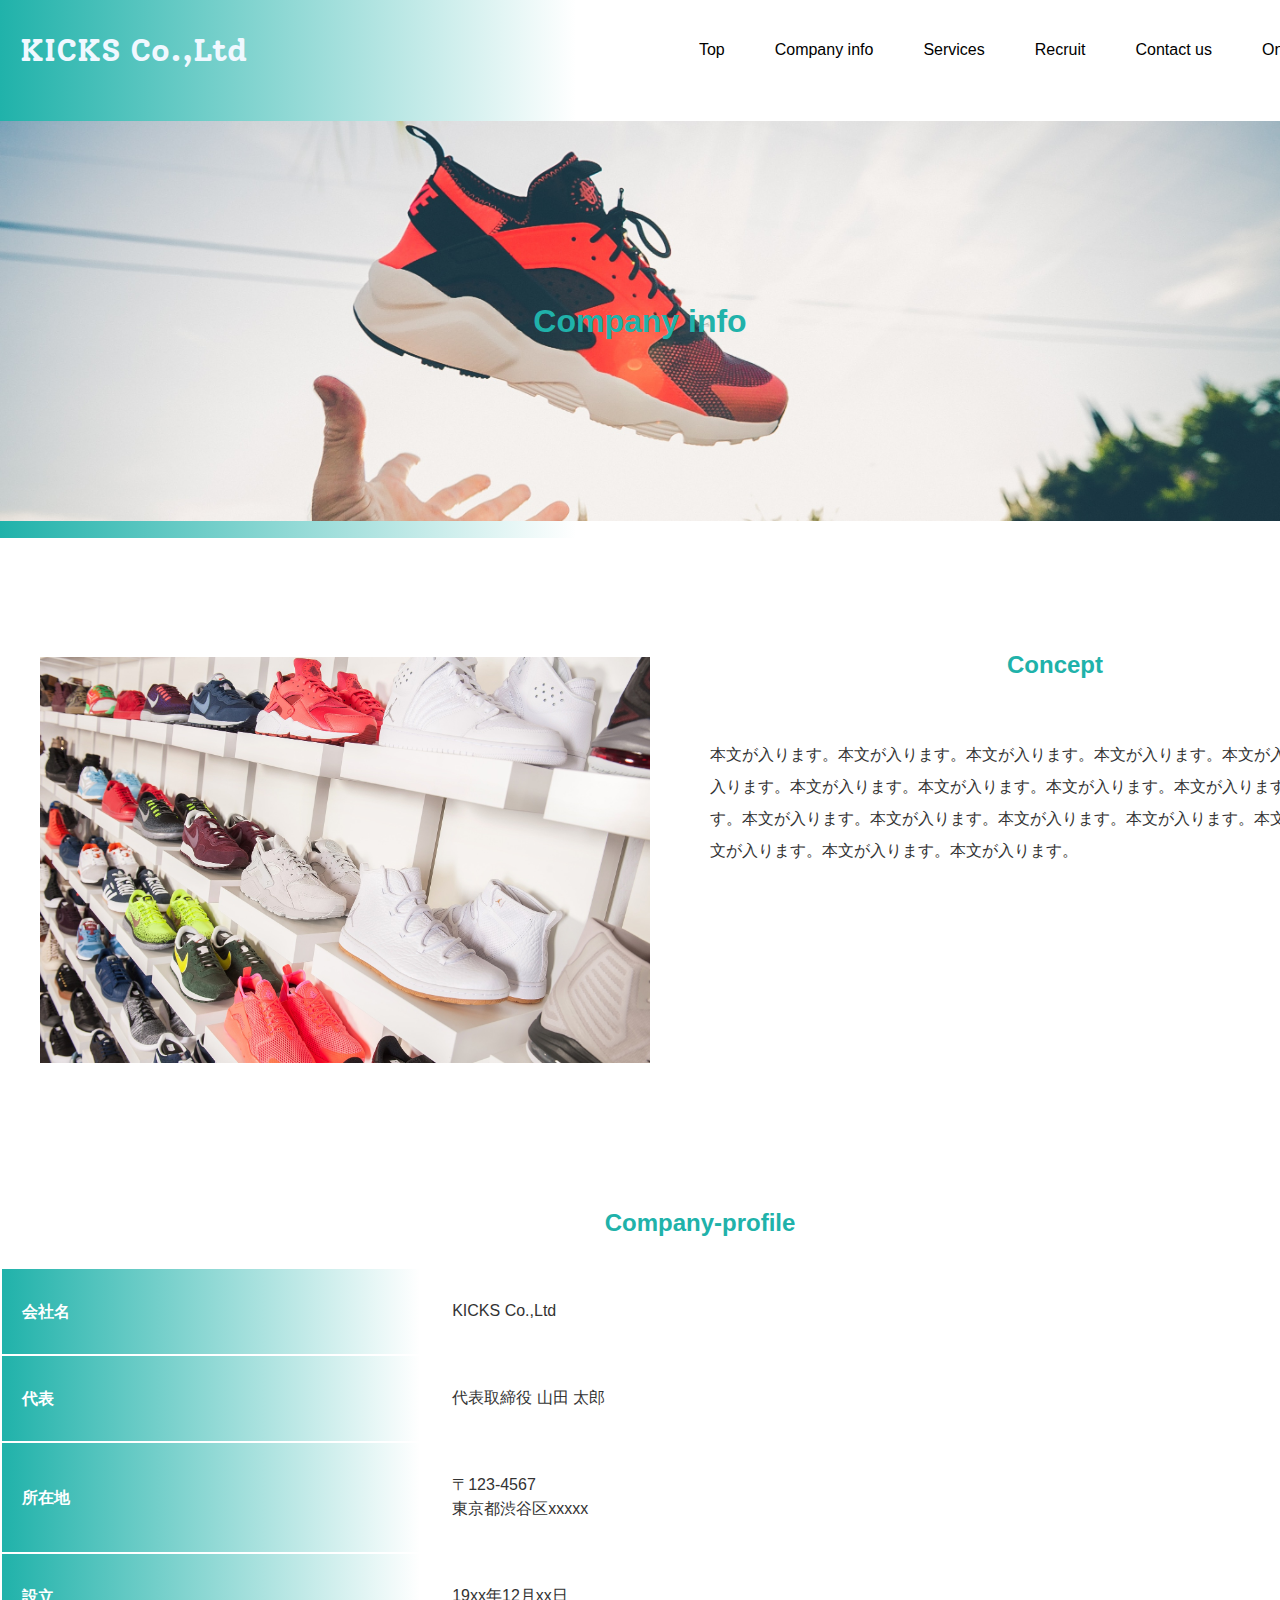
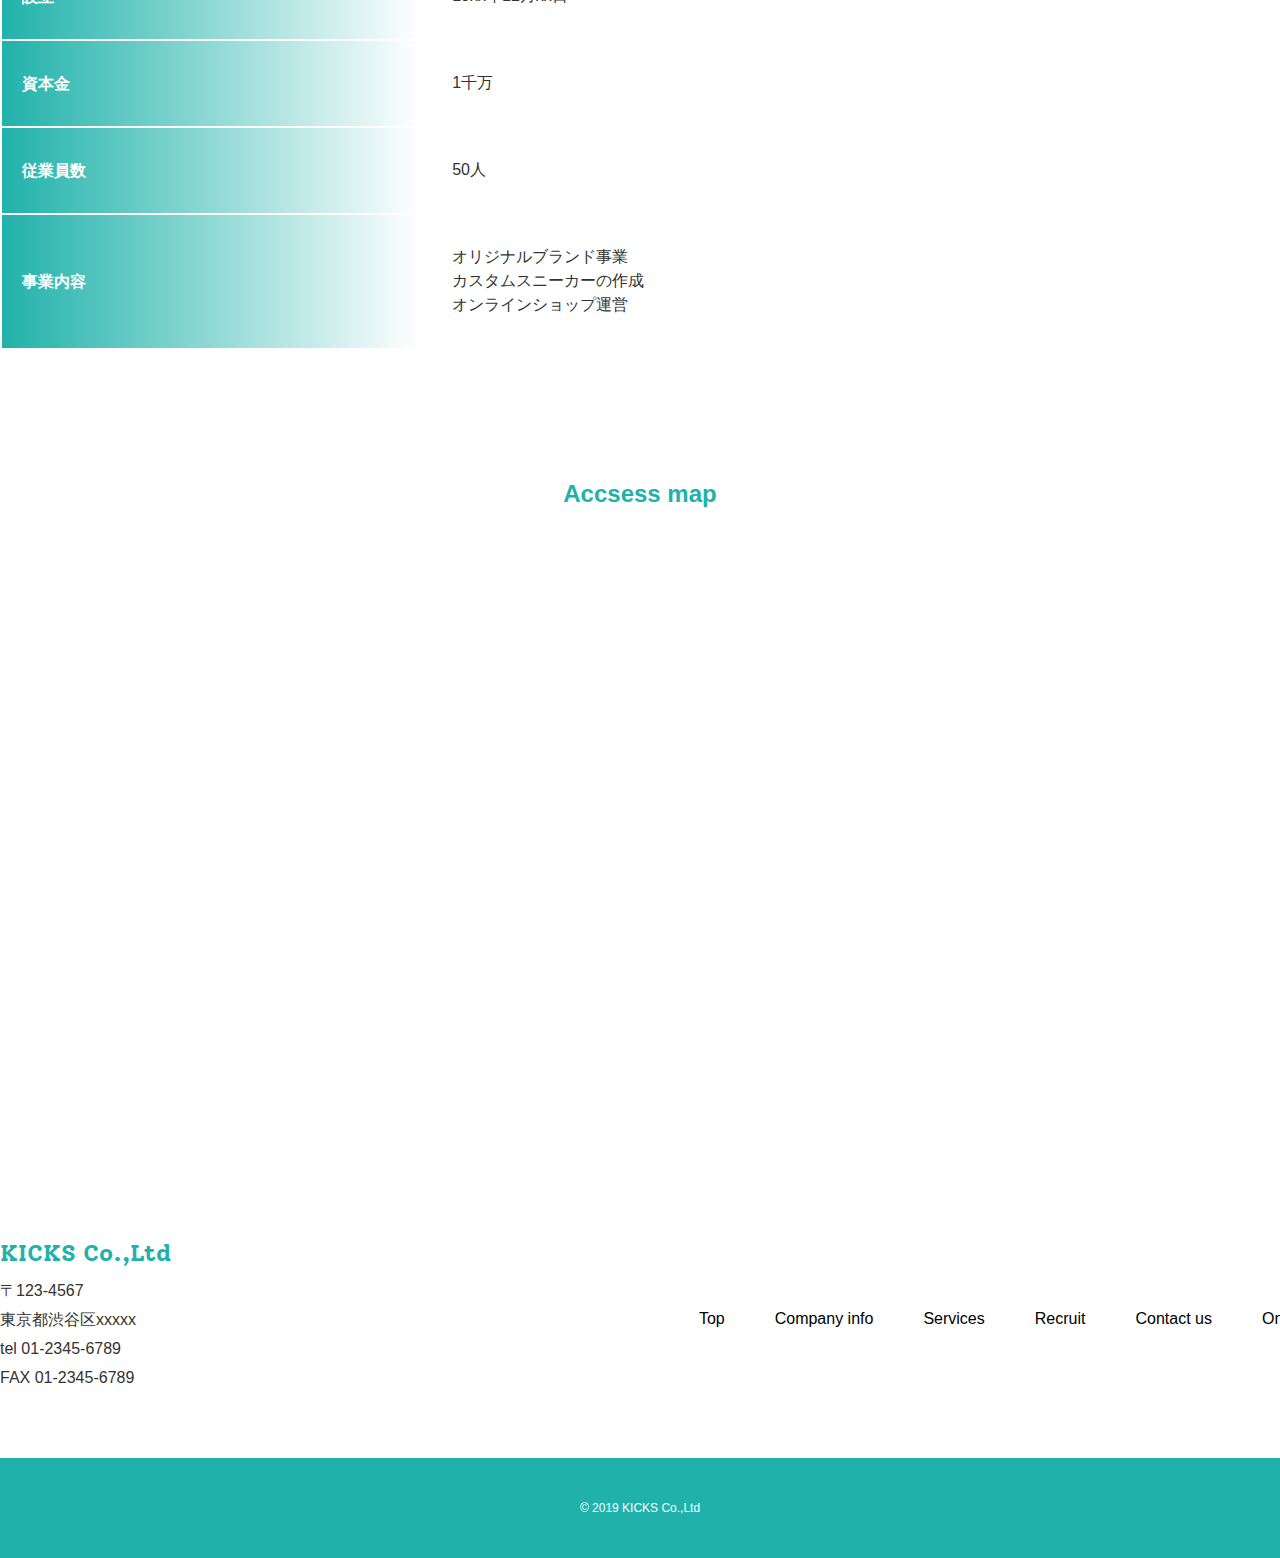
<file: company_info.html>
<!DOCTYPE html>
<html lang="ja">

<head>
  <meta charset="UTF-8">
  <meta name="viewport" content="width=device-width, initial-scale=1.0">
  <title>Portfolio</title>
  <link rel="stylesheet" href="style.css">
  <script src="https://ajax.googleapis.com/ajax/libs/jquery/3.4.1/jquery.min.js"></script>
  <script src="js/main.js"></script>
  <link href="https://fonts.googleapis.com/css?family=Solway&display=swap" rel="stylesheet">
  <link href="https://fonts.googleapis.com/css?family=Kosugi|Noto+Serif+JP&display=swap" rel="stylesheet">
  
</head>

<body>
  <!-- ヘッダーを記述 -->
  <header class="header">
    <div class="content-wrapper header-nav">
      <div class="logo"><h1>KICKS Co.,Ltd</h1></div>
      <!-- グローバルナビゲーション -->
      <nav>
        <ul>
          <li><a href="index.html">Top</a></li>
          <li><a href="company_info.html">Company info</a></li>
          <li><a href="services.html">Services</a></li>
          <li><a href="recruit.html">Recruit</a></li>
          <li><a href="contact.html">Contact us</a></li>
          <li><a href="#">Online Shop</a></li>
        </ul>
      </nav>

    </div>
  </header>
  <!-- サブビジュアル -->
  <section class="subvisual">
    <h1>Company info</h1>
    <div class="bg1"></div>
  </section>
  <main>
    <!-- 会社コンセプト -->
    <section class="company-concept">
      <div class="content-wrapper">
        <div class="contents">
          <!-- 図表を意味するfigureタグ -->
          <figure><img src="images/school-aden-2284257_1920.jpg"></figure>
          <div class="content">
            <h2>Concept</h2>
            <p>
              本文が入ります。本文が入ります。本文が入ります。本文が入ります。本文が入ります。本文が入ります。本文が入ります。本文が入ります。本文が入ります。本文が入ります。本文が入ります。本文が入ります。本文が入ります。本文が入ります。本文が入ります。本文が入ります。本文が入ります。本文が入ります。本文が入ります。
            </p>
          </div>
        </div>
      </div>
    </section>
    <section class="company-profile">
      <div class="content-wrapper">
          <h2>Company-profile</h2>
        <table class="company">
          <tbody>
            <tr>
              <th>会社名</th>
              <td>KICKS Co.,Ltd</td>
            </tr>
            <tr>
              <th>代表</th>
              <td>代表取締役 山田 太郎</td>
            </tr>
            <tr>
              <th>所在地</th>
              <td>〒123-4567<br>東京都渋谷区xxxxx</td>
            </tr>
              <th>設立</th>
              <td>19xx年12月xx日</td>
            <tr>
              <th>資本金</th>
              <td>1千万</td>
            </tr>
            <tr>
              <th>従業員数</th>
              <td>50人</td>
            </tr>
            <tr>
              <th>事業内容</th>
              <td>
                <ul>
                  <li>オリジナルブランド事業</li>
                  <li>カスタムスニーカーの作成</li>
                  <li>オンラインショップ運営</li>
                </ul>
              </td>
            </tr>
          </tbody>
        </table>
      </div>
    </section>
    <section class="company-map">
        <h2>Accsess map</h2>
        <iframe src="https://www.google.com/maps/embed?pb=!1m18!1m12!1m3!1d5034.2515286699945!2d139.70030136489584!3d35.65786230685629!2m3!1f0!2f0!3f0!3m2!1i1024!2i768!4f13.1!3m3!1m2!1s0x60188b563b00109f%3A0x337328def1e2ab26!2z5riL6LC36aeF!5e0!3m2!1sja!2sjp!4v1578131183569!5m2!1sja!2sjp" width="100%" height="600" frameborder="0" style="border:0;" allowfullscreen=""></iframe>
    </section>   
  </main>

  <!-- フッターを記述 -->
  <footer class="footer">
    <div class="content-wrapper">
      <div class="address">
        <h2>KICKS Co.,Ltd</h2>
        <p>〒123-4567<br>
          東京都渋谷区xxxxx<br>
          tel 01-2345-6789<br>
          FAX 01-2345-6789
        </p>
      </div>
      <ul>
        <li><a href="index.html">Top</a></li>
        <li><a href="company_info.html">Company info</a></li>
        <li><a href="services.html">Services</a></li>
        <li><a href="recruit.html">Recruit</a></li>
        <li><a href="contact.html">Contact us</a></li>
        <li><a href="#">Online Shop</a></li>
      </ul>
    </div>
    <div class="copylight">
      <p>&copy; 2019 KICKS Co.,Ltd</p>
    </div>
  </footer>
  <div id="page_top"><a href="#">TOP</a></div>
</body>

</html>
</file>
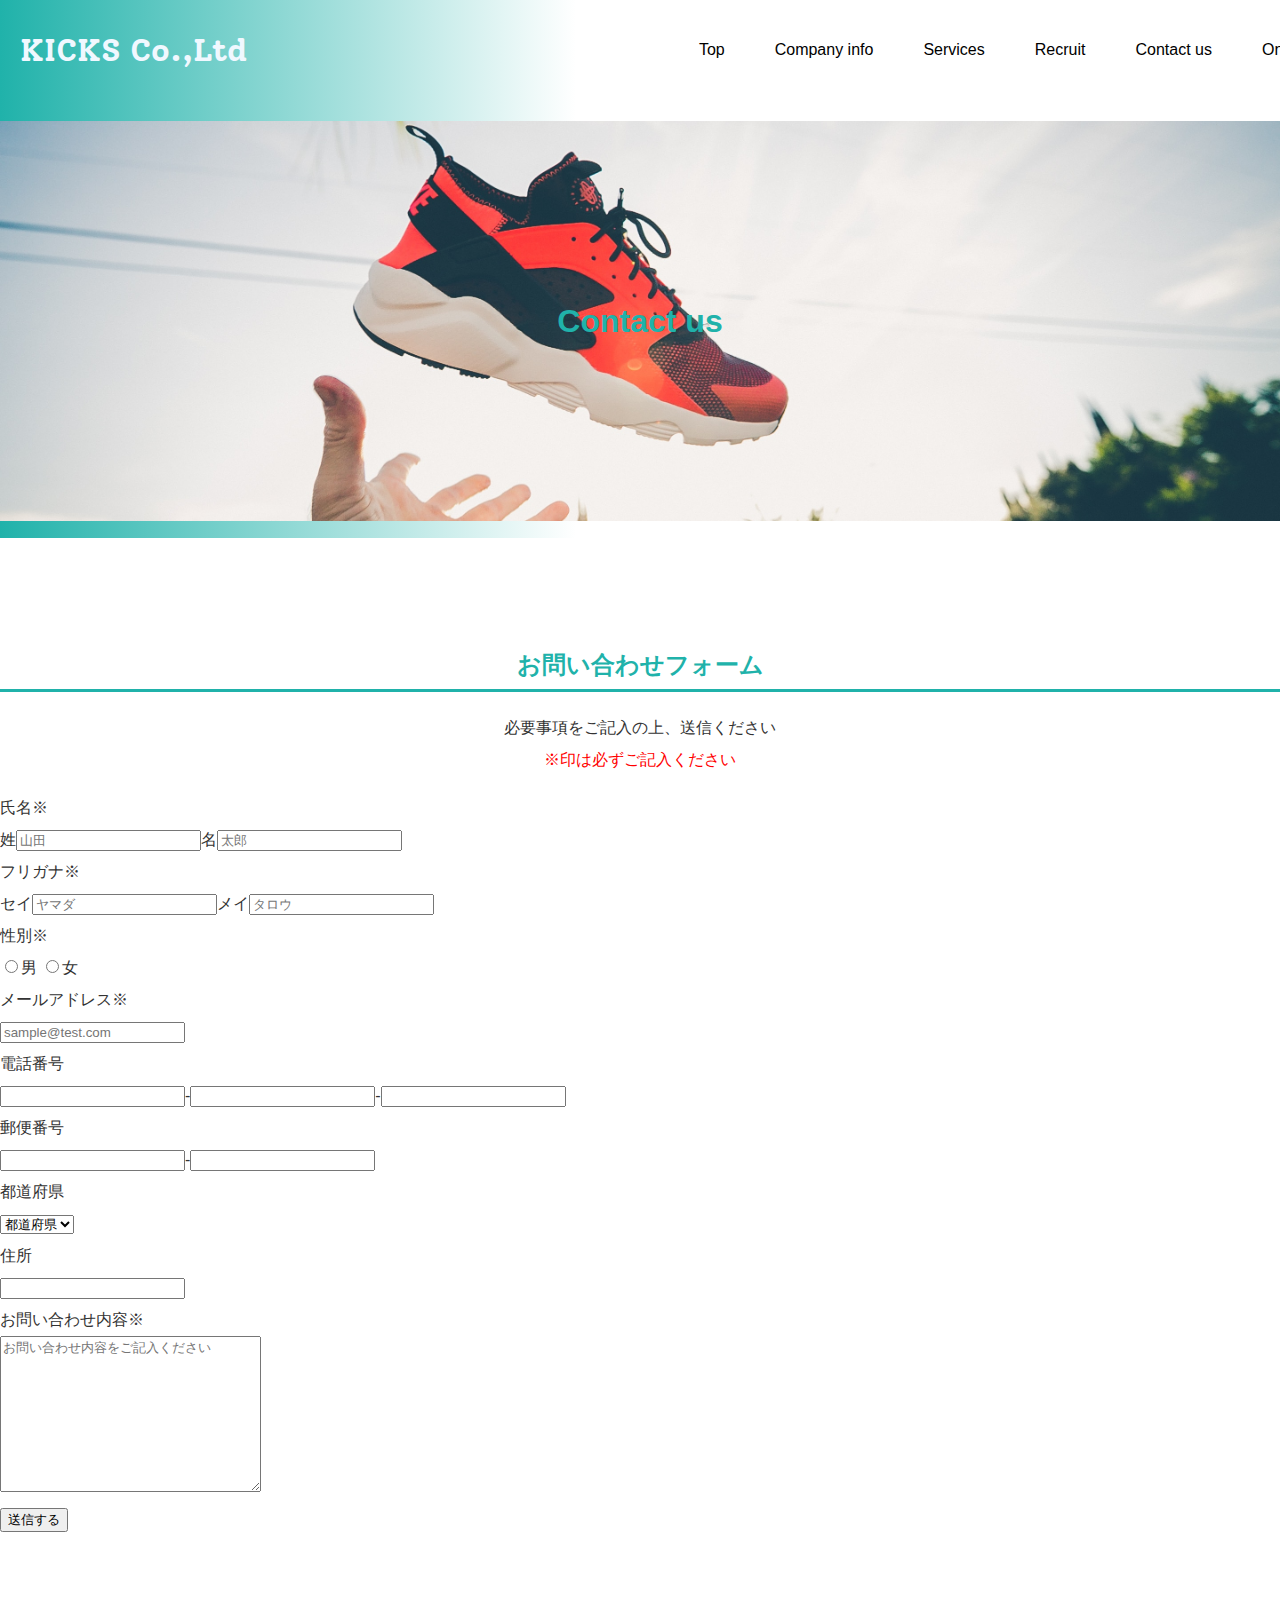
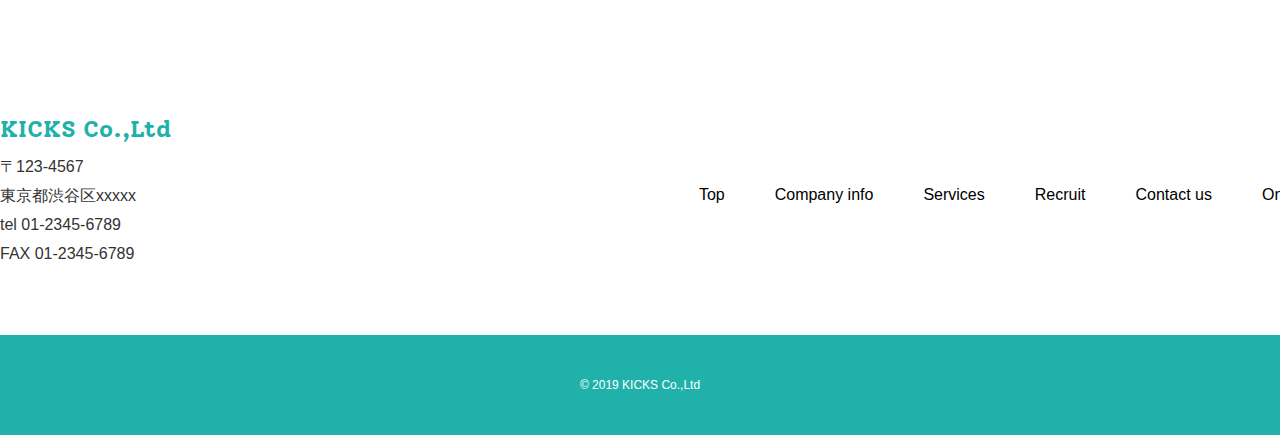
<file: contact.html>
<!DOCTYPE html>
<html lang="ja">

<head>
  <meta charset="UTF-8">
  <meta name="viewport" content="width=device-width, initial-scale=1.0">
  <title>Portfolio</title>
  <link rel="stylesheet" href="style.css">
  <script src="https://ajax.googleapis.com/ajax/libs/jquery/3.4.1/jquery.min.js"></script>
  <script src="js/main.js"></script>
  <link href="https://fonts.googleapis.com/css?family=Solway&display=swap" rel="stylesheet">
  <link href="https://fonts.googleapis.com/css?family=Kosugi|Noto+Serif+JP&display=swap" rel="stylesheet">

</head>

<body>
  <!-- ヘッダーを記述 -->
  <header class="header">
    <div class="content-wrapper header-nav">
      <div class="logo">
        <h1>KICKS Co.,Ltd</h1>
      </div>
      <!-- グローバルナビゲーション -->
      <nav>
        <ul>
          <li><a href="index.html">Top</a></li>
          <li><a href="company_info.html">Company info</a></li>
          <li><a href="services.html">Services</a></li>
          <li><a href="recruit.html">Recruit</a></li>
          <li><a href="contact.html">Contact us</a></li>
          <li><a href="#">Online Shop</a></li>
        </ul>
      </nav>

    </div>
  </header>
  <!-- サブビジュアル -->
  <section class="subvisual">
    <h1>Contact us</h1>
    <div class="bg1"></div>
  </section>
  <main>
    <div class="contact">
      <h2>お問い合わせフォーム</h2>
      <p>必要事項をご記入の上、送信ください<br>
        <span>※印は必ずご記入ください</span>
      </p>

    </div>
    <article class="form">
        <form class="content-wrapper" action="program.php" method="post">
          <dl class="name">
            <dt>氏名<span class="must">※</span></dt>
            <dd>
              <span>姓</span><input type="text" name="name" required placeholder="山田"><span>名</span><input type="text" name="name" required placeholder="太郎">
            </dd>
          </dl>
          <dl class="furigana">
            <dt>フリガナ<span class="must">※</span></dt>
            <dd>
              <span>セイ</span><input type="text" name="kana" required placeholder="ヤマダ"><span>メイ</span><input type="text" name="kana" required placeholder="タロウ">
            </dd>
          </dl>
          <dl class="sex"></dl>
          <dt>性別<span class="must">※</span></dt>
          <dd>
            <input type="radio" name="sex" id="male" value="male"><label for="male">男</label>
            <input type="radio" name="sex" id="female" value="male"><label for="female">女</label>
          </dd>
          <dl class="mail">
            <dt>メールアドレス<span class="must">※</span></dt>
            <dd>
              <input type="text" name="email" required placeholder="sample@test.com">
            </dd>
          </dl>
          <dl class="tel">
            <dt>電話番号</dt>
            <dd>
              <input type="text"><span>-</span><input type="text"><span>-</span><input type="text">
            </dd>
          </dl>
          <dl class="zip">
            <dt>郵便番号</dt>
            <dd>
              <input type="text"><span>-</span><input type="text">
            </dd>
          </dl>
          <dl class="pref">
            <dt>都道府県</dt>
            <dd>
              <select>
                <option value="" selected="">都道府県</option>
                <option value="北海道">北海道</option>
                <option value="青森県">青森県</option>
                <option value="岩手県">岩手県</option>
                <option value="宮城県">宮城県</option>
                <option value="秋田県">秋田県</option>
                <option value="山形県">山形県</option>
                <option value="福島県">福島県</option>
                <option value="茨城県">茨城県</option>
                <option value="栃木県">栃木県</option>
                <option value="群馬県">群馬県</option>
                <option value="埼玉県">埼玉県</option>
                <option value="千葉県">千葉県</option>
                <option value="東京都">東京都</option>
                <option value="神奈川県">神奈川県</option>
                <option value="新潟県">新潟県</option>
                <option value="富山県">富山県</option>
                <option value="石川県">石川県</option>
                <option value="福井県">福井県</option>
                <option value="山梨県">山梨県</option>
                <option value="長野県">長野県</option>
                <option value="岐阜県">岐阜県</option>
                <option value="静岡県">静岡県</option>
                <option value="愛知県">愛知県</option>
                <option value="三重県">三重県</option>
                <option value="滋賀県">滋賀県</option>
                <option value="京都府">京都府</option>
                <option value="大阪府">大阪府</option>
                <option value="兵庫県">兵庫県</option>
                <option value="奈良県">奈良県</option>
                <option value="和歌山県">和歌山県</option>
                <option value="鳥取県">鳥取県</option>
                <option value="島根県">島根県</option>
                <option value="岡山県">岡山県</option>
                <option value="広島県">広島県</option>
                <option value="山口県">山口県</option>
                <option value="徳島県">徳島県</option>
                <option value="香川県">香川県</option>
                <option value="愛媛県">愛媛県</option>
                <option value="高知県">高知県</option>
                <option value="福岡県">福岡県</option>
                <option value="佐賀県">佐賀県</option>
                <option value="長崎県">長崎県</option>
                <option value="熊本県">熊本県</option>
                <option value="大分県">大分県</option>
                <option value="宮崎県">宮崎県</option>
                <option value="鹿児島県">鹿児島県</option>
                <option value="沖縄県">沖縄県</option>
              </select>
            </dd>
          </dl>
          <dl class="address">
            <dt>住所</dt>
            <dd>
              <input type="text">
            </dd>
          </dl>
          <dl class="multi-text">
            <dt>お問い合わせ内容<span class="must">※</span></dt>
            <dd>
              <textarea name="text" id="" cols="30" rows="10" required placeholder="お問い合わせ内容をご記入ください"></textarea>
            </dd>
          </dl>
          <section class="form-button">
            <input type="button" value="送信する">
          </section>
        </form>
    </article>
  </main>

  <!-- フッターを記述 -->
  <footer class="footer">
    <div class="content-wrapper">
      <div class="address">
        <h2>KICKS Co.,Ltd</h2>
        <p>〒123-4567<br>
          東京都渋谷区xxxxx<br>
          tel 01-2345-6789<br>
          FAX 01-2345-6789
        </p>
      </div>
      <ul>
        <li><a href="index.html">Top</a></li>
        <li><a href="company_info.html">Company info</a></li>
        <li><a href="services.html">Services</a></li>
        <li><a href="recruit.html">Recruit</a></li>
        <li><a href="contact.html">Contact us</a></li>
        <li><a href="#">Online Shop</a></li>
      </ul>
    </div>
    <div class="copylight">
      <p>&copy; 2019 KICKS Co.,Ltd</p>
    </div>
  </footer>
  <div id="page_top"><a href="#">TOP</a></div>
</body>

</html>
</file>
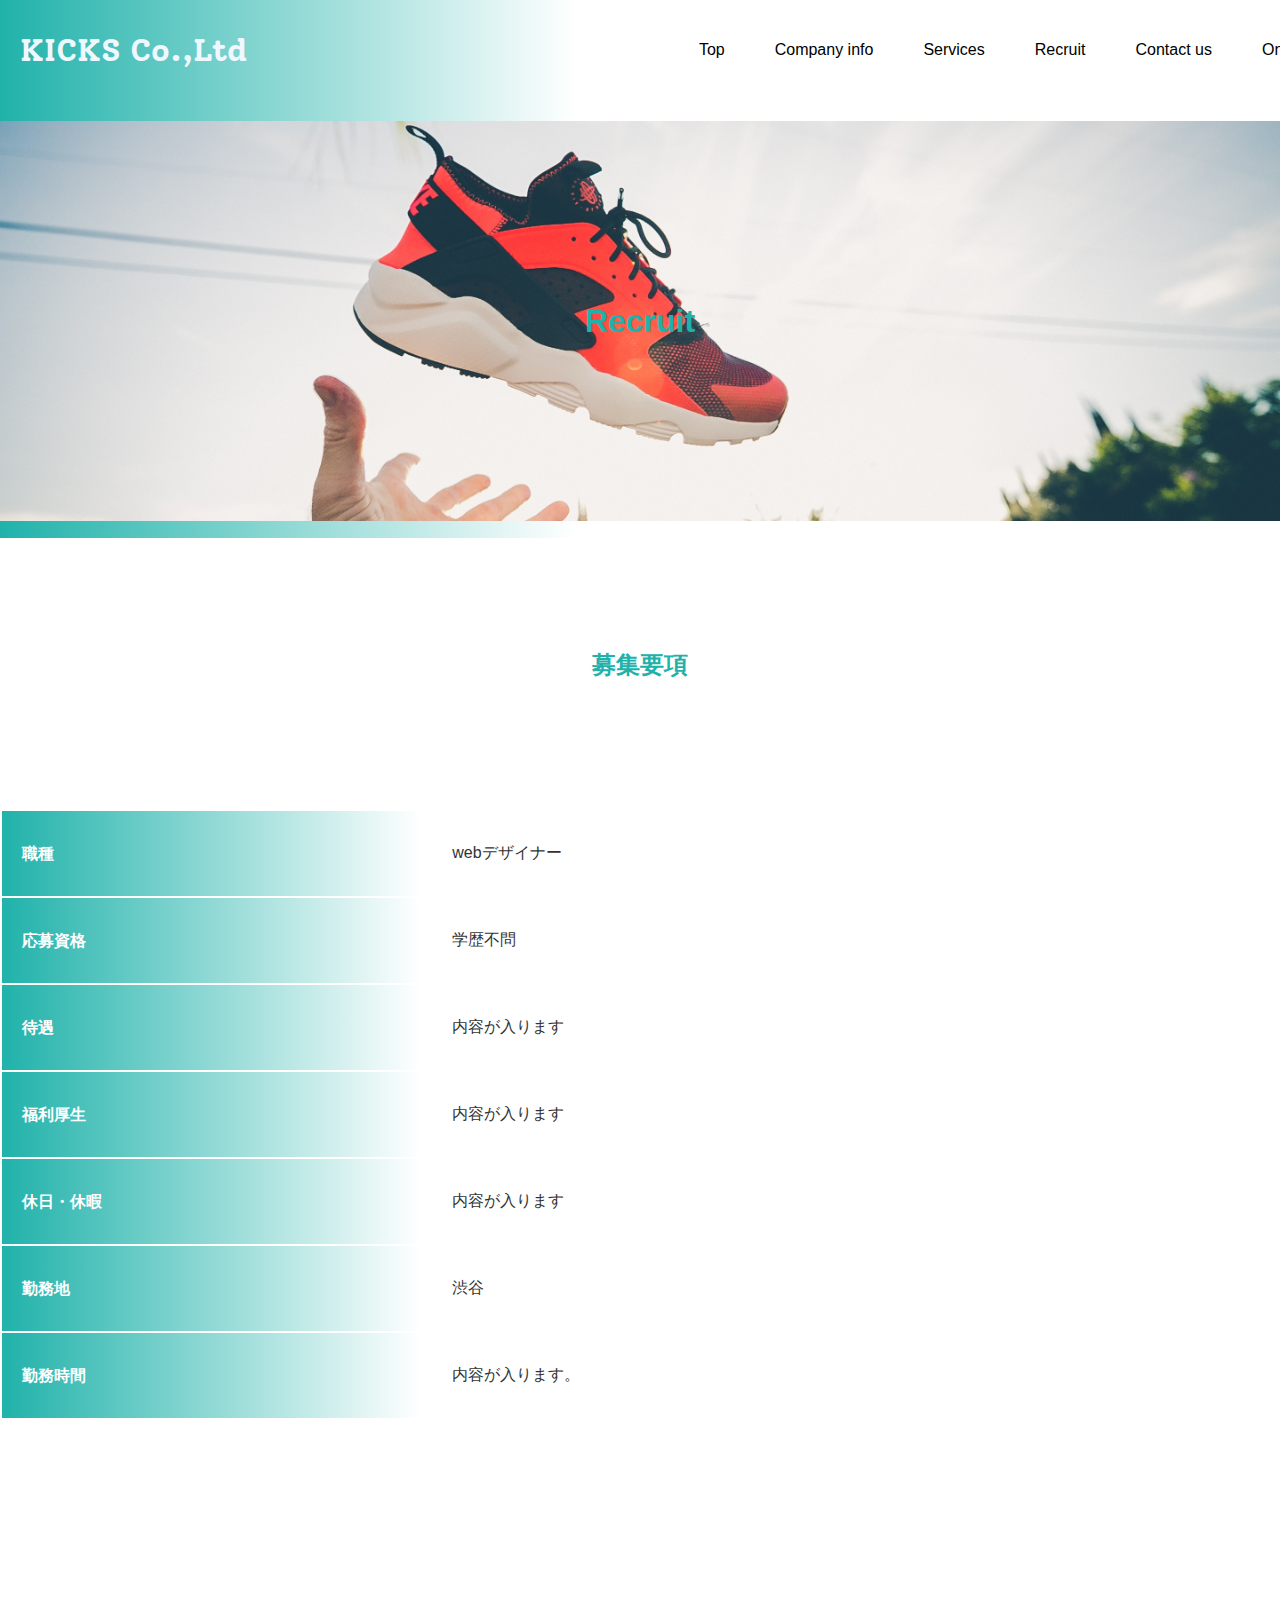
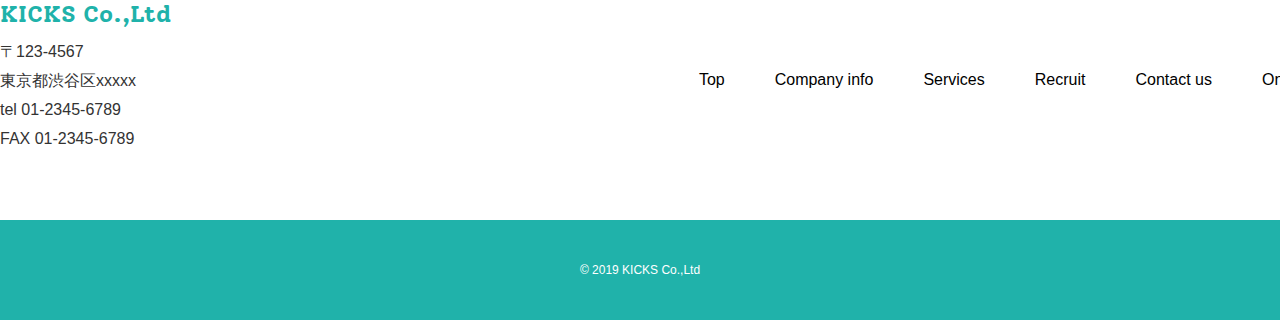
<file: recruit.html>
<!DOCTYPE html>
<html lang="ja">

<head>
  <meta charset="UTF-8">
  <meta name="viewport" content="width=device-width, initial-scale=1.0">
  <title>Portfolio</title>
  <link rel="stylesheet" href="style.css">
  <script src="https://ajax.googleapis.com/ajax/libs/jquery/3.4.1/jquery.min.js"></script>
  <script src="js/main.js"></script>
  <link href="https://fonts.googleapis.com/css?family=Solway&display=swap" rel="stylesheet">
  <link href="https://fonts.googleapis.com/css?family=Kosugi|Noto+Serif+JP&display=swap" rel="stylesheet">

</head>

<body>
  <!-- ヘッダーを記述 -->
  <header class="header">
    <div class="content-wrapper header-nav">
      <div class="logo">
        <h1>KICKS Co.,Ltd</h1>
      </div>
      <!-- グローバルナビゲーション -->
      <nav>
        <ul>
          <li><a href="index.html">Top</a></li>
          <li><a href="company_info.html">Company info</a></li>
          <li><a href="services.html">Services</a></li>
          <li><a href="recruit.html">Recruit</a></li>
          <li><a href="contact.html">Contact us</a></li>
          <li><a href="#">Online Shop</a></li>
        </ul>
      </nav>

    </div>
  </header>
  <!-- サブビジュアル -->
  <section class="subvisual">
    <h1>Recruit</h1>
    <div class="bg1"></div>
  </section>
  <main>

    <section class="recruit-point">
      <h2>募集要項</h2>
    </section>
    <section class="recruit-table">
      <div class="content-wrapper">
        <table class="content">
          <tbody>
            <tr>
              <th>職種</th>
              <td>webデザイナー</td>
            </tr>
            <tr>
              <th>応募資格</th>
              <td>学歴不問</td>
            </tr>
            <tr>
              <th>待遇</th>
              <td>内容が入ります</td>
            </tr>
            <th>福利厚生</th>
            <td>内容が入ります</td>
            <tr>
              <th>休日・休暇</th>
              <td>内容が入ります</td>
            </tr>
            <tr>
              <th>勤務地</th>
              <td>渋谷</td>
            </tr>
            <tr>
              <th>勤務時間</th>
              <td>内容が入ります。</td>
            </tr>
          </tbody>
        </table>
      </div>
    </section>
  </main>

  <!-- フッターを記述 -->
  <footer class="footer">
    <div class="content-wrapper">
      <div class="address">
        <h2>KICKS Co.,Ltd</h2>
        <p>〒123-4567<br>
          東京都渋谷区xxxxx<br>
          tel 01-2345-6789<br>
          FAX 01-2345-6789
        </p>
      </div>
      <ul>
        <li><a href="index.html">Top</a></li>
        <li><a href="company_info.html">Company info</a></li>
        <li><a href="services.html">Services</a></li>
        <li><a href="recruit.html">Recruit</a></li>
        <li><a href="contact.html">Contact us</a></li>
        <li><a href="#">Online Shop</a></li>
      </ul>
    </div>
    <div class="copylight">
      <p>&copy; 2019 KICKS Co.,Ltd</p>
    </div>
  </footer>
  <!-- TOPへ戻るボタン -->
  <div id="page_top"><a href="#">TOP</a></div>
</body>

</html>
</file>
<file: style.css>
@charset "UTF-8";
/*========= base ===========*/

/* ベースのCSSを記述して初期化 */

html {
  margin: 0;
  padding: 0;
}

body {
  margin: 0;
  padding: 0;
  font-family: "Yu Gothic", "游ゴシック", YuGothic, "游ゴシック体", sans-serif;
  font-weight: 500;
  color: #333;
  line-height: 2.0;
}

h2, h3, h4, h5 {
  margin: 0;
  padding: 0;
}

img {
  width: 100%;
  vertical-align: bottom;
}

ul, li, dl, dt, dd {
  margin: 0;
  padding: 0;
  list-style: none;
}

p {
  margin: 0 0 1em 0;
}

a {
  text-decoration: none;
  color: #000;
}

a:hover {
  transition: .3s;
  opacity: 0.6;
}

section {
  margin-bottom: 120px;
}

.content-wrapper {
  width: 1400px;
  margin: 0 auto;
}

/* ---------------------------------TOPページ---------------------------- */

/* header */

.header {
  width: 100%;
}

.header h1 {
  color: aliceblue;
  font-family: 'Solway', serif;
  margin-left: 20px;
}

.header-nav {
  height: 100px;
  display: flex;
  justify-content: space-between;
  align-items: center;
}

.header nav ul {
  display: flex;
  justify-content: space-between;
  align-items: center;
}

.header nav ul li {
  margin-right: 50px;
}

/* ここまでheader */

/* mainvisual */

.mainvisual {
  position: relative;
  height: 600px;
}

.mainvisual img {
  width: 70%;
  height: 500px;
  object-fit: cover;
  margin-left: 30%;
  opacity: 0.9;
}

.mainvisual h2 {
  position: absolute;
  font-family: 'Kosugi', sans-serif;
  color: #fff;
  top: 30%;
  left: 20%;
  background-color: rgba(72, 209, 204, 0.9);
  font-size: 3rem;
  padding: 1rem;
}

.bg1 {
  background: -webkit-linear-gradient(left, #20B2AA, #fff);
  height: 700px;
  width: 45%;
  position: absolute;
  top: -18%;
  left: 0;
  z-index: -1;
}

/* ここまでmainvisual */

/* 会社コンセプト部分 */

.concept h2 {
  margin-bottom: 100px;
  text-align: center;
  color: #20B2AA;
}

.concept .contents {
  display: flex;
  width: 100%;
  justify-content: space-between;
  margin: 0 auto;
  align-items: center;
}

.concept .contents figure {
  width: 50%;
  opacity: 0.8;
}

.concept .content {
  width: 48%;
}

/* ここまで会社コンセプト */

/* 事業内容 */

.services {
  width: 100%;
  padding-top: 40px;
  position: relative;
}

/* 擬似要素::beforeを使用して背景の作成 */

.services::before {
  content: '';
  background: -webkit-linear-gradient(top, #20B2AA, #fff);
  position: absolute;
  width: 100%;
  height: 300px;
  z-index: -1;
}

.services h2 {
  margin-bottom: 60px;
  text-align: center;
  color: aliceblue;
}

.services ul {
  display: flex;
  justify-content: space-around;
  width: 1400px;
}

.services ul li {
  width: 400px;
}

.services figure img {
  width: 400px;
  height: 400px;
  margin-left: -45px;
}

/* ここまで事業内容 */

/* News */

.news .content-wrapper {
  width: 1200px;
  margin: 0 auto;
  margin-bottom: 180px;
}

.news h2 {
  margin-bottom: 50px;
  text-align: center;
  color: #20B2AA;
}

.news li {
  border-bottom: dotted 1px #20B2AA;
  padding-top: 20px;
  padding-bottom: 20px;
}

.news li a {
  color: #333333;
}

.news li a:hover {
  opacity: 0.6;
}

.news li time {
  font-size: 0.75em;
  color: #20B2AA;
  padding-right: 0;
  margin-right: 80px;
}

/* ここまでNews */

/* recruit */

.recruit {
  position: relative;
}

.recruit::before {
  content: '';
  position: absolute;
  background: -webkit-linear-gradient(right, #20B2AA, #fff);
  height: 400px;
  width: 45%;
  top: -20px;
  right: 0;
  z-index: -1;
}

.recruit-img img {
  width: 80%;
  height: 400px;
  margin-right: 20%;
  object-fit: cover;
}

/* 半透明のレイヤーを重ねて採用ボタンの視認性をあげる */

.recruit h2 a {
  position: absolute;
  top: 45%;
  right: 52%;
  width: 250px;
  height: 60px;
  background-color: rgba(32, 178, 170, 0.8);
  line-height: 60px;
  text-align: center;
  color: aliceblue;
}

/* ここまでrecruit */

/* footer */

footer .content-wrapper {
  display: flex;
  justify-content: space-between;
  align-items: center;
  padding: 50px 0;
}

.address h2 {
  color: #20B2AA;
  font-family: 'Solway', serif;
}

.address p {
  line-height: 1.8;
}

footer ul {
  display: flex;
}

footer ul li {
  margin-right: 50px;
}

.copylight p {
  text-align: center;
  font-size: 0.75rem;
  margin: 0;
  line-height: 100px;
  color: #fff;
  background-color: #20B2AA;
}

/* ここまでfooter */

/* TOPへ戻るボタン */

#page_top {
  position: fixed;
  bottom: 30px;
  right: 20px;
}

#page_top a {
  background: #20B2AA;
  color: #fff;
  text-align: center;
  text-decoration: none;
  padding: 20px 20px;
  border-radius: 10px;
}

/* ここまでTOPへ戻るボタン */

/* 上から下にスライドダウン */

 .fadeInDown {
    opacity: 0;
    /* 透明 */
    transform: translateY(-70px);
    /* Y（縦）軸方向に-70px */
    transition: 3s;
  }
  

/* 下から上にスライドダウン */

.fadeInUp {
  opacity: 0;
  /* 透明 */
  transform: translateY(70px);
  /* Y（縦）軸方向に70px */
  transition: 3s;
}


/* ------------------------ここまでTOPページ------------------------------ */

/* -------------------------会社概要ページ-------------------------------- */

/* サブビジュアル */

.subvisual {
  margin-bottom: 120px;
  background-image: url(images/jakob-owens-JzJSybPFb3s-unsplash.jpg);
  background-repeat: no-repeat;
  background-position: center;
  background-size: cover;
}

.subvisual h1 {
  text-align: center;
  font-size: 2rem;
  color: #20B2AA;
  line-height: 400px;
  font-weight: bold;
}

/* ここまでサブビジュアル */

/* concept箇所 */

/* grid rayoutによる記述 */

.company-concept {
  margin-bottom: 120px;
}

.company-concept .contents {
  display: grid;
  grid-template-columns: 1fr 1fr;
  grid-gap: 20px;
}

.company-concept h2 {
  margin-bottom: 50px;
  text-align: center;
  color: #20B2AA;
}

/* ここまでconcept */

/* company-profile */

.company-profile {
  margin-bottom: 120px;
}

.company-profile h2 {
  text-align: center;
  color: #20B2AA;
  margin-bottom: 20px;
}

table.company {
  width: 100%;
  margin: 0 auto;
}

table.company th {
  background: -webkit-linear-gradient(left, #20B2AA, #fff);
  color: #fff;
  box-sizing: border-box;
  padding: 20px;
  width: 30%;
  line-height: 1.5em;
  text-align: left;
}

table.company td {
  text-align: left;
  box-sizing: border-box;
  padding: 30px;
  border-bottom: 1px solid #fff;
  line-height: 1.5em;
}

/* ここまでcompany-profile */

/* map */

.company-map h2 {
  margin-bottom: 50px;
  text-align: center;
  color: #20B2AA;
}

.company-map {
  margin-bottom: 0;
}

/* -------------------------ここまで会社概要ページ-------------------------------- */

/* -------------------------リクルートページ-------------------------------------- */

.recruit-point h2 {
  text-align: center;
  color: #20B2AA;
  margin-bottom: 20px;
}

table.content {
  width: 100%;
  margin: 0 auto;
}

table.content th {
  background: -webkit-linear-gradient(left, #20B2AA, #fff);
  color: #fff;
  box-sizing: border-box;
  padding: 20px;
  width: 30%;
  line-height: 1.5em;
  text-align: left;
}

table.content td {
  text-align: left;
  box-sizing: border-box;
  padding: 30px;
  border-bottom: 1px solid #fff;
  line-height: 1.5em;
}

/* -------------------------ここまでリクルートページ------------------------------- */

/* -------------------------事業内容ページ------------------------------------ */

.services-info h2 {
  text-align: center;
  color: #20B2AA;
  margin-bottom: 20px;
}

.services01 {
  margin-bottom: 240px;
}

.services01 dl {
  width: 100%;
  position: relative;
}

.services01 dl dt img {
  width: 60%;
  height: 500px;
  object-fit: cover;
}

.services01 dl dd {
  width: 40%;
  position: absolute;
  top: 40%;
  left: 40%;
  background: -webkit-linear-gradient(right, #20B2AA, #fff);
  opacity: 0.9;
  padding: 80px;
  z-index: 2;
}

.services02 {
  margin-bottom: 240px;
}

.services02 dl {
  width: 100%;
  position: relative;
}

.services02 dl dt img {
  width: 60%;
  height: 500px;
  object-fit: cover;
}

/* flexで画像と文章を逆位置する */

.services02 dt {
  display: flex;
  justify-content: flex-end;
}

.services02 dd {
  width: 40%;
  position: absolute;
  top: 40%;
  left: 10%;
  background: -webkit-linear-gradient(left, #20B2AA, #fff);
  opacity: 0.9;
  padding: 80px;
  z-index: 2;
}

.services03 {
  margin-bottom: 240px;
}

.services03 dl {
  width: 100%;
  position: relative;
}

.services03 dl dt img {
  width: 60%;
  height: 500px;
  object-fit: cover;
}

.services03 dl dd {
  width: 40%;
  position: absolute;
  top: 40%;
  left: 40%;
  background: -webkit-linear-gradient(right, #20B2AA, #fff);
  opacity: 0.9;
  padding: 80px;
  z-index: 2;
}

/* スライドアニメーション */

/* RightToLeftスライド servicesページ*/

@keyframes RightToLeft {
  0% {
    opacity: 0;
    /* 透明 */
    transform: translateX(50px);
    /* X軸方向に50px */
  }
  100% {
    opacity: 1;
    /* 不透明 */
    transform: translateX(0);
  }
}

/* RightToLeftスライドの適用 */

.services02 img {
  animation-duration: 3s;
  /* アニメーション時間 */
  animation-delay: 2s;
  /* アニメーション開始時間 */
  animation-name: RightToLeft;
  /* アニメーション名 */
}

.services01 dd {
  animation-duration: 3s;
  /* アニメーション時間 */
  animation-name: RightToLeft;
  /* アニメーション名 */
}

.services03 dd {
  animation-duration: 3s;
  /* アニメーション時間 */
  animation-delay: 3.5s;
  /* アニメーション開始時間 */
  animation-name: RightToLeft;
  /* アニメーション名 */
}

/* LeftToRightスライド */

@keyframes LeftToRight {
  0% {
    opacity: 0;
    /* 透明 */
    transform: translateX(-50px);
    /* X軸方向に50px */
  }
  100% {
    opacity: 1;
    /* 不透明 */
    transform: translateX(0);
  }
}

/* LeftToRightスライドの適用 */

.services01 img {
  animation-duration: 3s;
  /* アニメーション時間 */
  animation-name: LeftToRight;
  /* アニメーション名 */
}

.services02 dd {
  animation-duration: 3s;
  /* アニメーション時間 */
  animation-delay: 2s;
  /* アニメーション開始時間 */
  animation-name: LeftToRight;
  /* アニメーション名 */
}

.services03 img {
  animation-duration: 3s;
  /* アニメーション時間 */
  animation-delay: 3.5s;
  /* アニメーション開始時間 */
  animation-name: LeftToRight;
  /* アニメーション名 */
}

/* -------------------------ここまで事業内容ページ------------------------------ */

/* -------------------------問い合わせページ----------------------------------- */
.contact h2 {
  text-align: center;
  color: #20B2AA;
  margin-bottom: 20px;
  border-bottom: 3px solid #20B2AA;
}
.contact p {
  text-align: center;
}

.contact p span {
  color: red;
}
</file>
